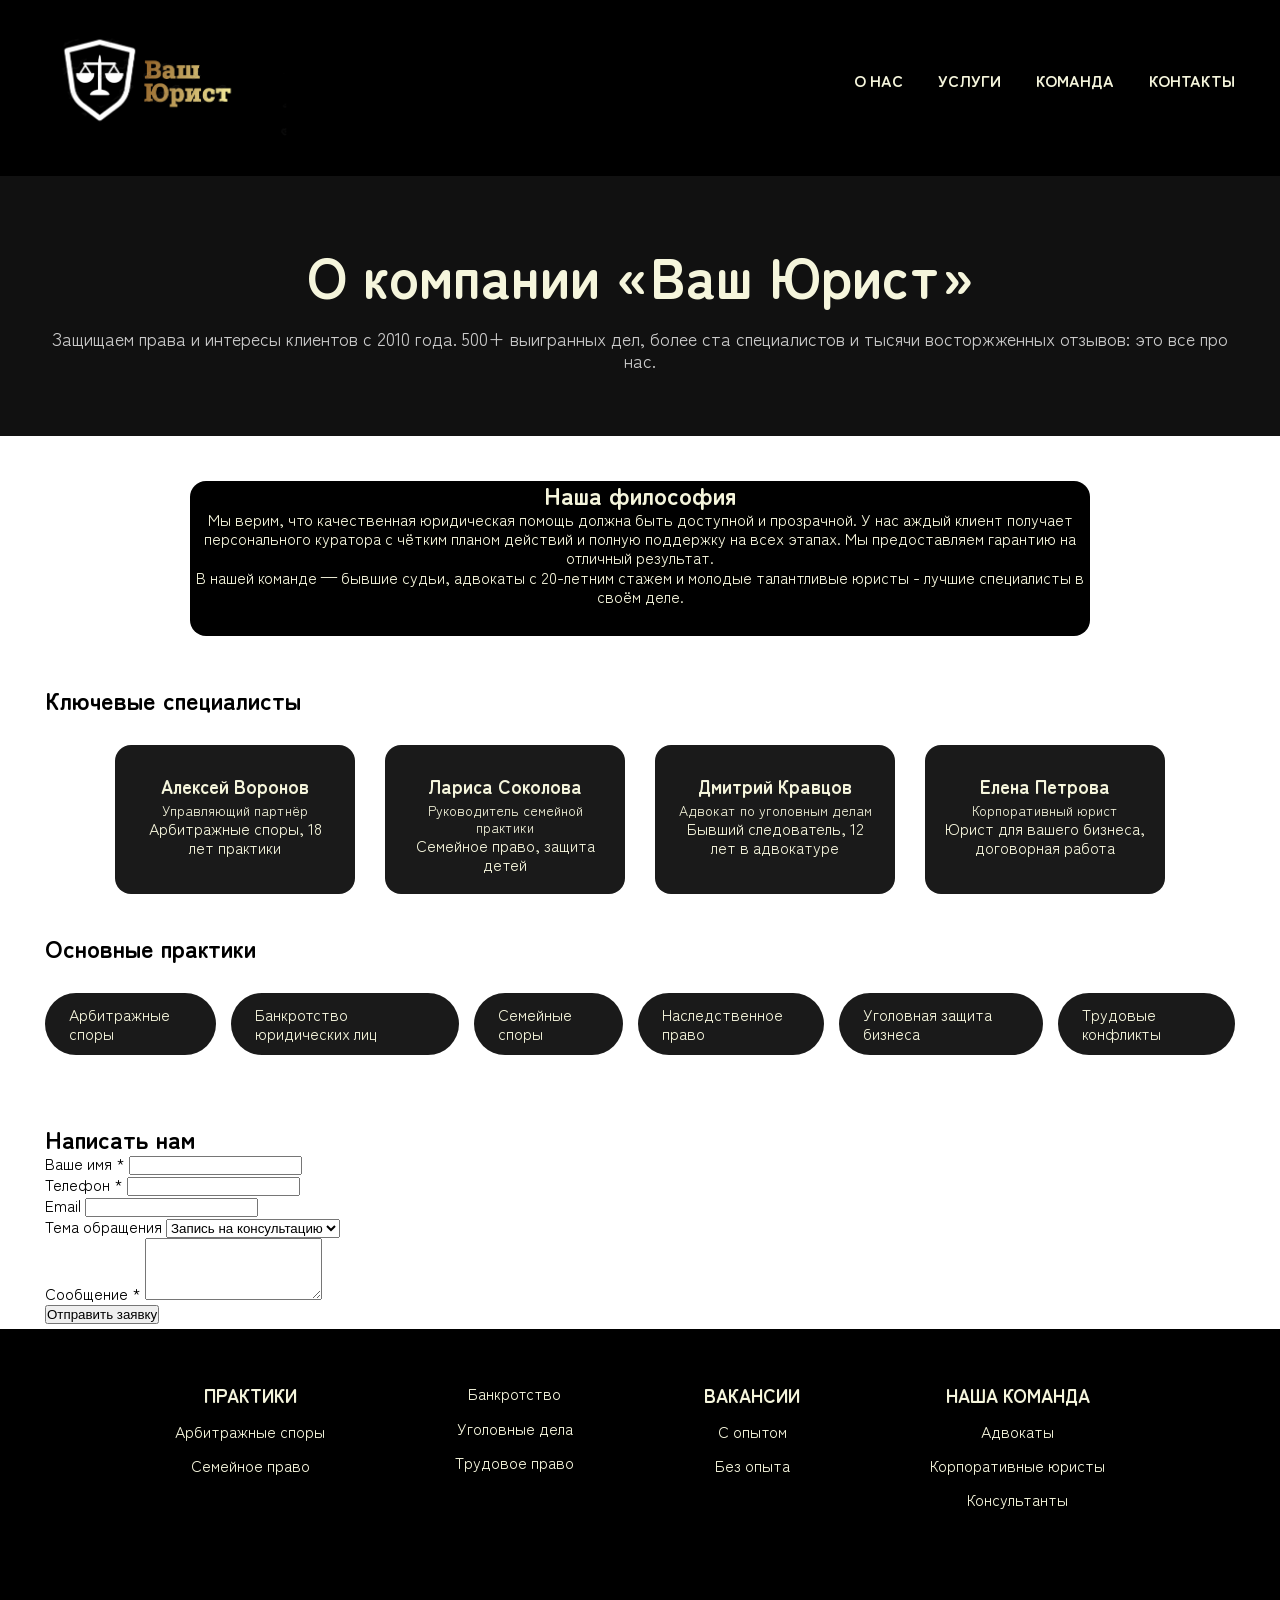
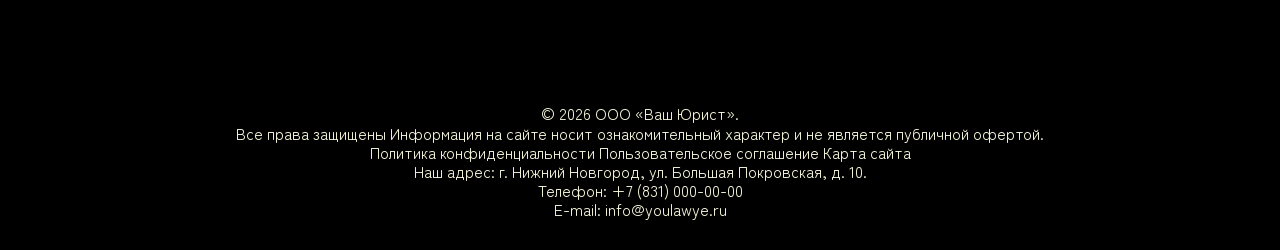
<file: your/aboutus.html>
<!DOCTYPE html>
<html lang="en">
<head>
    <meta charset="UTF-8">
    <meta name="viewport" content="width=device-width, initial-scale=1.0">
    <title>Document</title>
    <link rel="preconnect" href="https://fonts.googleapis.com">
    <link rel="preconnect" href="https://fonts.gstatic.com" crossorigin>
    <link href="https://fonts.googleapis.com/css2?family=Zen+Maru+Gothic&display=swap" rel="stylesheet">
    <link rel="stylesheet" href="css/styles.css">
</head>
<body>
    
    <div class="wrapper">

        <header class="header">
            <div class="container">
              <div class="header__inner">
                <a href="#" class="logo">
                    <img class="img__logo" src="imagers/img__logo.png" alt="">
                </a>
                <nav class="menu">
                    <ul class="menu__list">
                      <li class="menu__list-item">
                        <a href="#" class="menu__list-link">О нас</a>
                      </li>
                      <li class="menu__list-item">
                        <a href="#" class="menu__list-link">Услуги</a>
                      </li>
                      <li class="menu__list-item">
                        <a href="#" class="menu__list-link">Команда</a>
                      </li>
                      <li class="menu__list-item">
                        <a href="#" class="menu__list-link">Контакты</a>
                      </li>
                    </ul>
                </nav>
              </div>
            </div>
      </header>      
          <main class="main">
    <section class="about-hero">
        <div class="container">
            <h1>О компании «Ваш Юрист»</h1>
            <p>Защищаем права и интересы клиентов с 2010 года. 500+ выигранных дел, более ста специалистов и тысячи восторжженных отзывов: это все про нас.</p>
        </div>
    </section>
    <section class="container">
        <div class="about-text">
            <h2>Наша философия</h2>
            <p class="believe"> Мы верим, что качественная юридическая помощь должна быть доступной и прозрачной. У нас аждый клиент получает персонального куратора с чётким планом действий и полную поддержку на всех этапах. Мы предоставляем гарантию на отличный результат.</p>
            <p class="in_team">В нашей команде — бывшие судьи, адвокаты с 20-летним стажем и молодые талантливые юристы - лучшие специалисты в своём деле.</p>
        </div>
    </section>
    <section class="container">
        <h2>Ключевые специалисты</h2>
        <div class="team-grid">
            <div class="team-card">
                <h3>Алексей Воронов</h3>
                <div class="position">Управляющий партнёр</div>
                <p>Арбитражные споры, 18 лет практики</p>
            </div>
            <div class="team-card">
                <h3>Лариса Соколова</h3>
                <div class="position">Руководитель семейной практики</div>
                <p>Семейное право, защита детей</p>
            </div>
            <div class="team-card">
                <h3>Дмитрий Кравцов</h3>
                <div class="position">Адвокат по уголовным делам</div>
                <p>Бывший следователь, 12 лет в адвокатуре</p>
            </div>
            <div class="team-card">
                <h3>Елена Петрова</h3>
                <div class="position">Корпоративный юрист</div>
                <p>Юрист для вашего бизнеса, договорная работа</p>
            </div>
        </div>
    </section>
    <section class="container">
        <h2>Основные практики</h2>
        <ul class="practices-list">
            <li>Арбитражные споры</li>
            <li>Банкротство юридических лиц</li>
            <li>Семейные споры</li>
            <li>Наследственное право</li>
            <li>Уголовная защита бизнеса</li>
            <li>Трудовые конфликты</li>
        </ul>
    </section>
        <section class="contact-form-section">
        <div class="container">
            <h2>Написать нам</h2>
            <form id="callback-form" action="#" method="post">
                <div class="form-group">
                    <label for="name">Ваше имя *</label>
                    <input type="text" id="name" name="name" required>
                </div>
                <div class="form-group">
                    <label for="phone">Телефон *</label>
                    <input type="tel" id="phone" name="phone" required>
                </div>
                <div class="form-group">
                    <label for="email">Email</label>
                    <input type="email" id="email" name="email">
                </div>
                <div class="form-group">
                    <label for="topic">Тема обращения</label>
                    <select id="topic" name="topic">
                        <option value="consult">Запись на консультацию</option>
                        <option value="question">Вопрос по делу</option>
                        <option value="coop">Сотрудничество</option>
                    </select>
                </div>
                <div class="form-group">
                    <label for="message">Сообщение *</label>
                    <textarea id="message" name="message" rows="4" required></textarea>
                </div>
                <button type="submit">Отправить заявку</button>
                <div id="form-status" class="status-msg"></div>
            </form>
        </div>
        </main>
        </main>
        <footer class="footer">
          <div class="container">
            <nav class="footer__menu">
              
              <ul class="footer__menu-list">
                <li class="footer__menu">
                  <h3 class="footer__menu-link" >
                     <b>ПРАКТИКИ</b>
                  </h3></li>
                <li class="footer__menu">
                  <a href="#" class="footer__menu-link" >
                    Арбитражные споры
                  </a></li>
                <li class="footer__menu">
                  <a href="#" class="footer__menu-link" >
                    Семейное право
                  </a></li>
              </ul>
              <ul class="footer__menu-list">
                <li class="footer__menu">
                  <a href="#" class="footer__menu-link">
                    Банкротство
                  </a></li>
                <li class="footer__menu">
                  <a href="#" class="footer__menu-link">
                    Уголовные дела
                  </a></li>
                <li class="footer__menu">
                  <a href="#" class="footer__menu-link">
                    Трудовое право
                  </a></li>

              </ul>
              <ul class="footer__menu-list">
                <li class="footer__menu">
                  <h3 class="footer__menu-link">
                    <b>ВАКАНСИИ</b>
                  </h3></li>
                <li class="footer__menu">
                  <a href="#" class="footer__menu-link">
                    С опытом
                  </a></li>
                <li class="footer__menu">
                  <a href="#" class="footer__menu-link">
                    Без опыта
                  </a></li>
              </ul>
              <ul class="footer__menu-list">
                <li class="footer__menu">
                  <h3 href="#" class="footer__menu-link">
                    <b>НАША КОМАНДА</b>
                  </h3></li>
                <li class="footer__menu">
                  <a href="#" class="footer__menu-link">
                    Адвокаты
                  </a></li>
                <li class="footer__menu">
                  <a href="#" class="footer__menu-link">
                    Корпоративные юристы
                  </a></li>
                <li class="footer__menu">
                  <a href="#" class="footer__menu-link">
                    Консультанты
                  </a></li>
                  </a></li>
              </ul>
            </nav>
            <footer class="footer__copy">

            </footer>
          </div>
        </footer>
                    <footer class="footer__copy">
              <p class="footer__copy-text">
                © 2026 ООО «Ваш Юрист». <br>Все права защищены
                Информация на сайте носит ознакомительный характер и не является публичной офертой.<br>
                Политика конфиденциальности
                Пользовательское соглашение
                Карта сайта<br>
                Наш адрес: г. Нижний Новгород, ул. Большая Покровская, д. 10.<br>
                Телефон: +7 (831) 000-00-00 <br>
                E-mail: info@youlawye.ru
              </p>
            </footer>
    </div>
  </div>

</body>
</html>
</file>
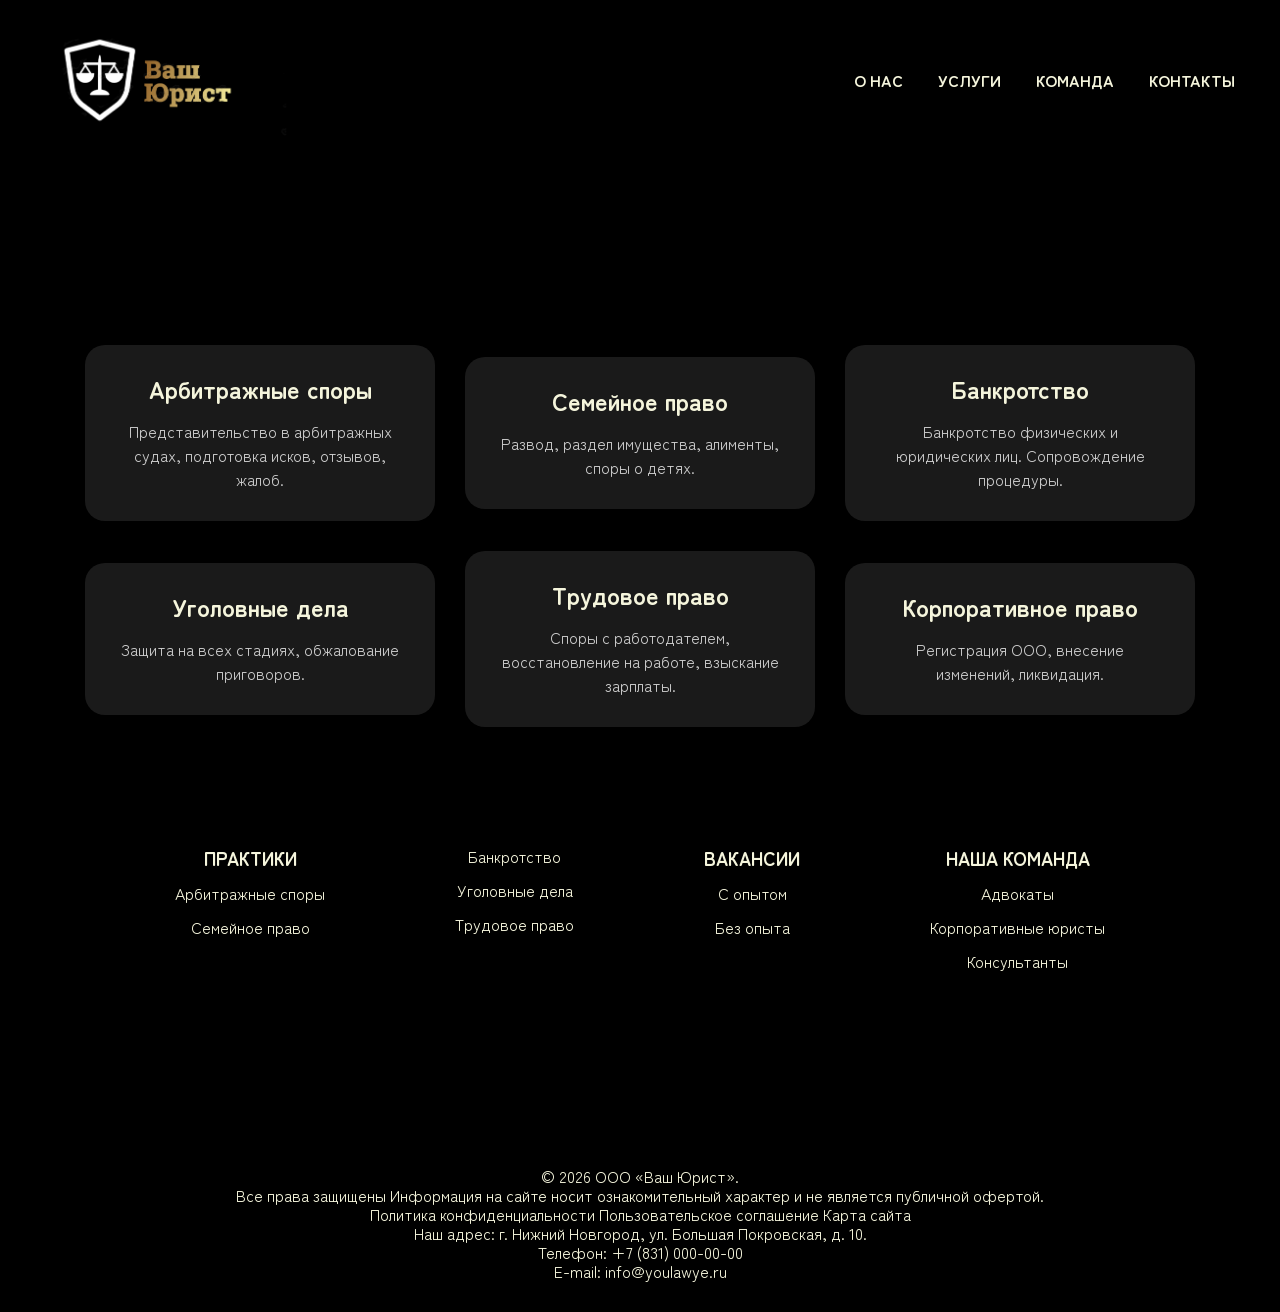
<file: your/sevices.html>
<!DOCTYPE html>
<html lang="en">
<head>
    <meta charset="UTF-8">
    <meta name="viewport" content="width=device-width, initial-scale=1.0">
    <title>Document</title>
    <link rel="preconnect" href="https://fonts.googleapis.com">
    <link rel="preconnect" href="https://fonts.gstatic.com" crossorigin>
    <link href="https://fonts.googleapis.com/css2?family=Zen+Maru+Gothic&display=swap" rel="stylesheet">
    <link rel="stylesheet" href="css/styles.css">
</head>
<body>
    
    <div class="wrapper">

        <header class="header">
            <div class="container">
              <div class="header__inner">
                <a href="#" class="logo">
                    <img class="img__logo" src="imagers/img__logo.png" alt="">
                </a>
                <nav class="menu">
                    <ul class="menu__list">
                      <li class="menu__list-item">
                        <a href="C:\Users\Admin\Desktop\your\aboutus.html" class="menu__list-link">О нас</a>
                      </li>
                      <li class="menu__list-item">
                        <a href="file:///C:/Users/Admin/Desktop/your/sevices.html" class="menu__list-link">Услуги</a>
                      </li>
                      <li class="menu__list-item">
                        <a href="#" class="menu__list-link">Команда</a>
                      </li>
                      <li class="menu__list-item">
                        <a href="#" class="menu__list-link">Контакты</a>
                      </li>
                    </ul>
                </nav>
              </div>
            </div>
      </header>      

        <main class="main">
          <section class="services">
              <div class="container">
                  <h2 class="section__title">Наши услуги</h2>
                  <ul class="services__list">
                      <li class="services__item">
                          <h3 class="services__title">Арбитражные споры</h3>
                          <p class="services__text">Представительство в арбитражных судах, подготовка исков, отзывов, жалоб.</p>
                      </li>
                      <li class="services__item">
                          <h3 class="services__title">Семейное право</h3>
                          <p class="services__text">Развод, раздел имущества, алименты, споры о детях.</p>
                      </li>
                      <li class="services__item">
                          <h3 class="services__title">Банкротство</h3>
                          <p class="services__text">Банкротство физических и юридических лиц. Сопровождение процедуры.</p>
                      </li>
                      <li class="services__item">
                          <h3 class="services__title">Уголовные дела</h3>
                          <p class="services__text">Защита на всех стадиях, обжалование приговоров.</p>
                      </li>
                      <li class="services__item">
                          <h3 class="services__title">Трудовое право</h3>
                          <p class="services__text">Споры с работодателем, восстановление на работе, взыскание зарплаты.</p>
                      </li>
                      <li class="services__item">
                          <h3 class="services__title">Корпоративное право</h3>
                          <p class="services__text">Регистрация ООО, внесение изменений, ликвидация.</p>
                      </li>
                  </ul>
              </div>
          </section>
        </main>
        <footer class="footer">
          <div class="container">
            <nav class="footer__menu">
              
              <ul class="footer__menu-list">
                <li class="footer__menu">
                  <h3 class="footer__menu-link" >
                     <b>ПРАКТИКИ</b>
                  </h3></li>
                <li class="footer__menu">
                  <a href="#" class="footer__menu-link" >
                    Арбитражные споры
                  </a></li>
                <li class="footer__menu">
                  <a href="#" class="footer__menu-link" >
                    Семейное право
                  </a></li>
              </ul>
              <ul class="footer__menu-list">
                <li class="footer__menu">
                  <a href="#" class="footer__menu-link">
                    Банкротство
                  </a></li>
                <li class="footer__menu">
                  <a href="#" class="footer__menu-link">
                    Уголовные дела
                  </a></li>
                <li class="footer__menu">
                  <a href="#" class="footer__menu-link">
                    Трудовое право
                  </a></li>

              </ul>
              <ul class="footer__menu-list">
                <li class="footer__menu">
                  <h3 class="footer__menu-link">
                    <b>ВАКАНСИИ</b>
                  </h3></li>
                <li class="footer__menu">
                  <a href="#" class="footer__menu-link">
                    С опытом
                  </a></li>
                <li class="footer__menu">
                  <a href="#" class="footer__menu-link">
                    Без опыта
                  </a></li>
              </ul>
              <ul class="footer__menu-list">
                <li class="footer__menu">
                  <h3 href="#" class="footer__menu-link">
                    <b>НАША КОМАНДА</b>
                  </h3></li>
                <li class="footer__menu">
                  <a href="#" class="footer__menu-link">
                    Адвокаты
                  </a></li>
                <li class="footer__menu">
                  <a href="#" class="footer__menu-link">
                    Корпоративные юристы
                  </a></li>
                <li class="footer__menu">
                  <a href="#" class="footer__menu-link">
                    Консультанты
                  </a></li>
                  </a></li>
              </ul>
            </nav>
            <footer class="footer__copy">

            </footer>
          </div>
        </footer>
                    <footer class="footer__copy">
              <p class="footer__copy-text">
                © 2026 ООО «Ваш Юрист». <br>Все права защищены
                Информация на сайте носит ознакомительный характер и не является публичной офертой.<br>
                Политика конфиденциальности
                Пользовательское соглашение
                Карта сайта<br>
                Наш адрес: г. Нижний Новгород, ул. Большая Покровская, д. 10.<br>
                Телефон: +7 (831) 000-00-00 <br>
                E-mail: info@youlawye.ru
              </p>
            </footer>
    </div>
  </div>

</body>
</html>
</file>
<file: your/css/styles.css>
html{
    box-sizing: border-box;
}

*, *::after, *::before{
    box-sizing: inherit;
    margin: 0;
    padding: 0;
}
body{
    font-family: "Zen Maru Gothic", sans-serif;
    font-style: 16px;
    font-weight: 400;
    line-height: 1.2;
}
.container{
    max-width: 1200px;
    justify-content: center; 

    padding: 5px;
    margin: 0 auto;
}
.header__inner{
    padding-top: 10px;
    padding-bottom: 25px;
    display: flex;
    justify-content: space-between;
    align-items: center;
}

header{
    background-color:black;
}



ul{
    list-style: none;
    padding-top: 50;
    justify-content: center; 
    align-items: center;
}
a{
    color: inherit;
    text-decoration: none;
}
.img__logo{
    max-width: 256px;
}

.menu__list{
    display: flex;
    gap: 35px;
}
.menu__list-link{
    color: beige;
    text-transform: uppercase;
    font-weight: 700;
}


/* хедер все, теперь футер*/

footer{
    background-color: black;
    padding: 50px 0 30px;
    color: beige;
    min-height: 15px;
}
.footer__menu{
    display: flex;
    justify-content: space-evenly;
    margin-bottom: 15px;
    text-align: center
}

.footer__copy{
    text-align: center;
    min-width: 100%;
    margin: 0 auto;
}

html,
body{
    min-height: 100%;
}
.wrapper{
    min-height: 100vh;
    display: flex;
    flex-direction: column;
}

.main{
    flex-grow: 1;
}


/*main*/
.top{
    color: beige;
    text-align: center;
    min-height: 500px;
    padding-top: 100px;
}
.title{
    padding-top: 105px;
    color: beige;
    padding-bottom: 40px;
    font-size: 90px;
    font-weight: 800;
}
.top__link{
    background-color: black;
    padding: 23px;
    max-width: 430px;
    font-size: 25px;
    font-weight: 700;
    width: 100%;
    padding-top: 140;
}
.section__title{
    padding-top: 10px;
    font-size: 45px;
}

.top__bg {
    position: absolute;
    top: 0;
    left: 0;
    width: 100%;
    max-height: 800px;
    object-fit: cover;
    index: 1;
}
.top .container {
    position: relative;
    z-index: 2; }
.top {
    position: relative;  
    overflow: hidden;    
    min-height: 500px;
    padding-top: 10px;
    padding-bottom: 156px;
}
.team-grid{
    display: flex;
}

p{
    color: beige;
}
.about-hero {
    background-color: #111;
    padding: 60px 0;
    text-align: center;
    border-bottom: 1px ;
}
.about-hero h1 {
    font-size: 56px;
    color: beige;
    margin-bottom: 20px;
}
.about-hero p {
    color: #ccc;
    font-size: 18px;
}
.about-text {
    max-width: 900px;
    margin: 40px auto;
    color: beige;
    text-align: center;
}
.team-grid {
    display: flex;
    flex-wrap: wrap;
    justify-content: center;
    gap: 30px;
    margin: 30px 0;
}
.team-card {
    background-color: #1a1a1a;
    border-radius: 16px;
    padding: 20px;
    text-align: center;
    width: 240px;
}
.team-card img {
    width: 120px;
    height: 120px;
    border-radius: 50%;
    object-fit: cover;
    border: 2px solid beige;
}
.team-card h3 {
    color: beige;
    margin: 10px 0 5px;
}
.position {
    color: beige;
    font-size: 14px;
}
.practices-list {
    display: flex;
    justify-content: center;
    gap: 15px;
    list-style: none;
    margin: 30px 0 60px;
}
.practices-list li {
    background-color: #1a1a1a;
    padding: 12px 24px;
    border-radius: 40px;
    color: beige;}

.p{
    color: black;
}
.about-text{
    background-color: black;
    padding-bottom: 30px;
    border-radius: 16px;
}



.services {
    padding: 60px 0;
    background-color: black;
}
.services__list {
    display: flex;
    flex-wrap: wrap;
    gap: 30px;
    list-style: none;
    justify-content: center;
    margin-top: 40px;
}
.services__item {
    background-color: #1a1a1a;
    border-radius: 20px;
    padding: 30px;
    width: 350px;
    text-align: center;
}

.services__title {
    color: beige;
    font-size: 24px;
    margin-bottom: 15px;
}
.services__text {
    color: #ccc;
    font-size: 16px;
    line-height: 1.5;
}
</file>
